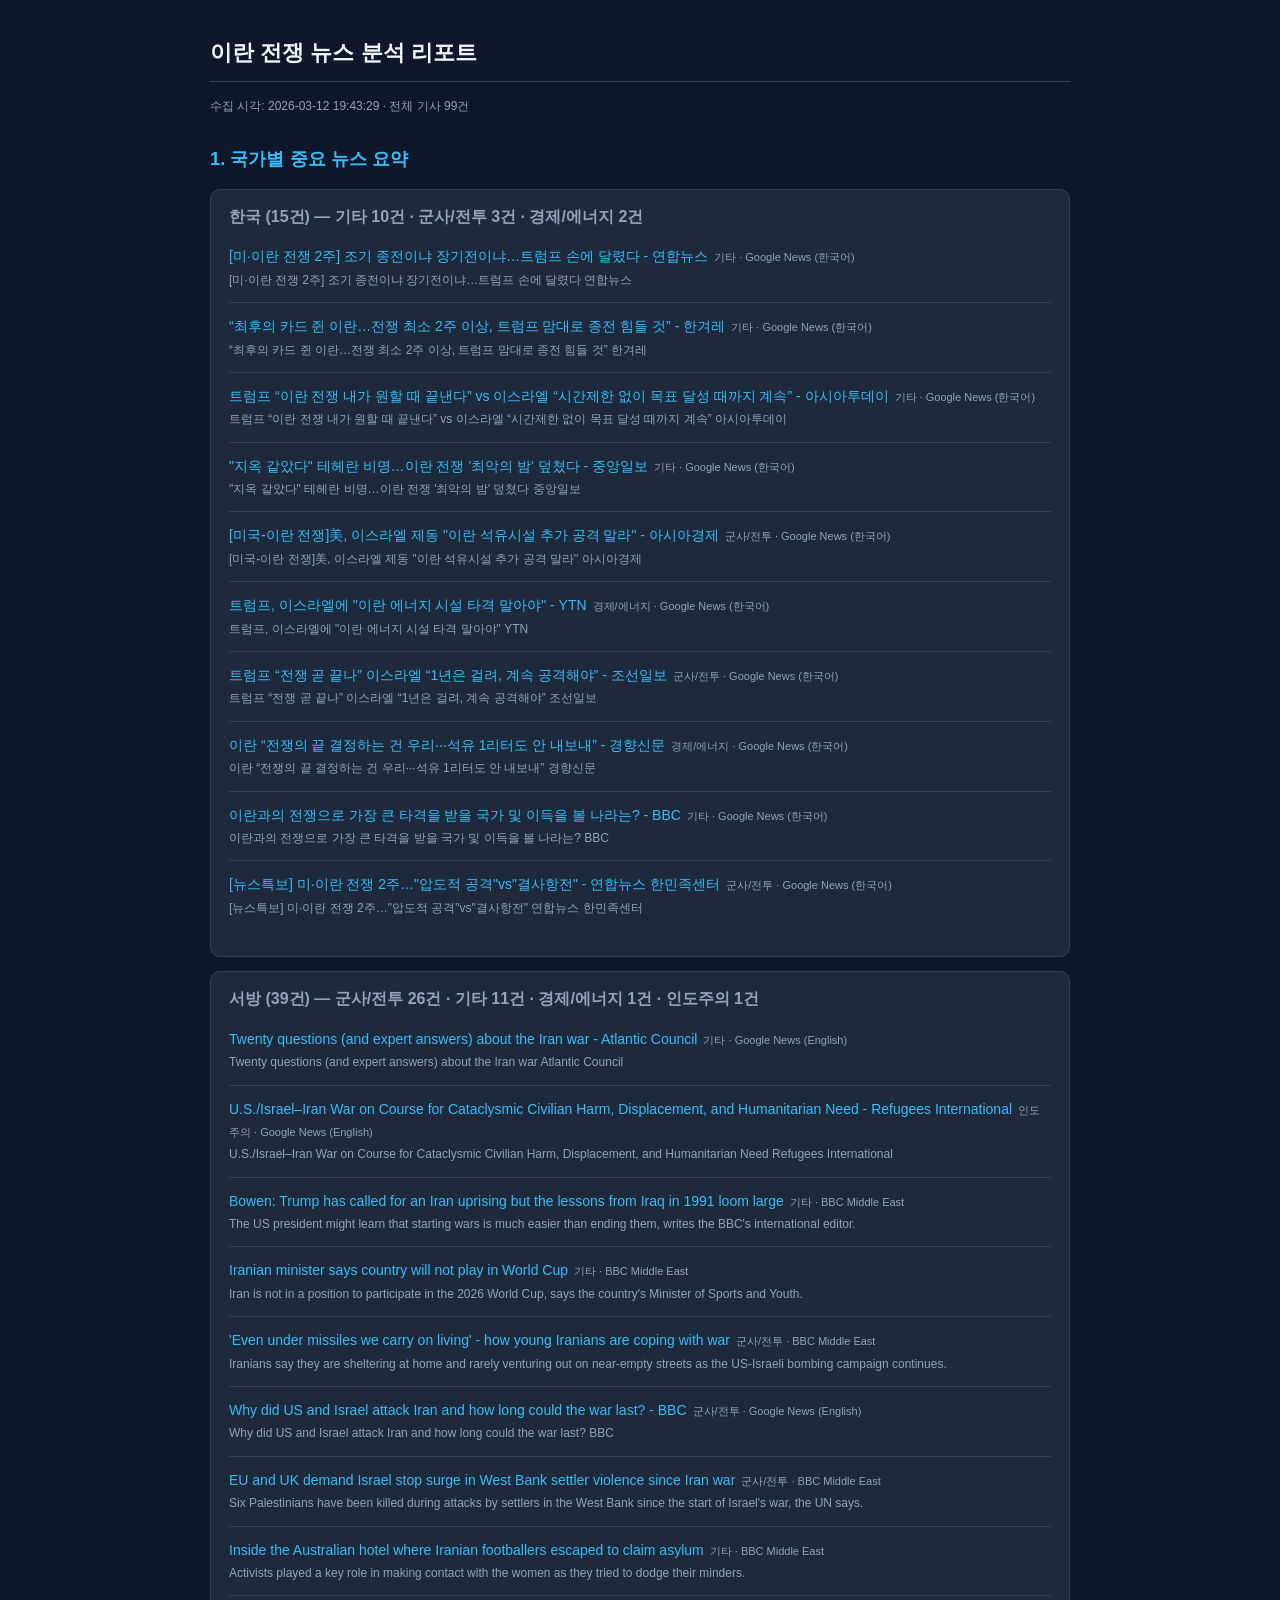
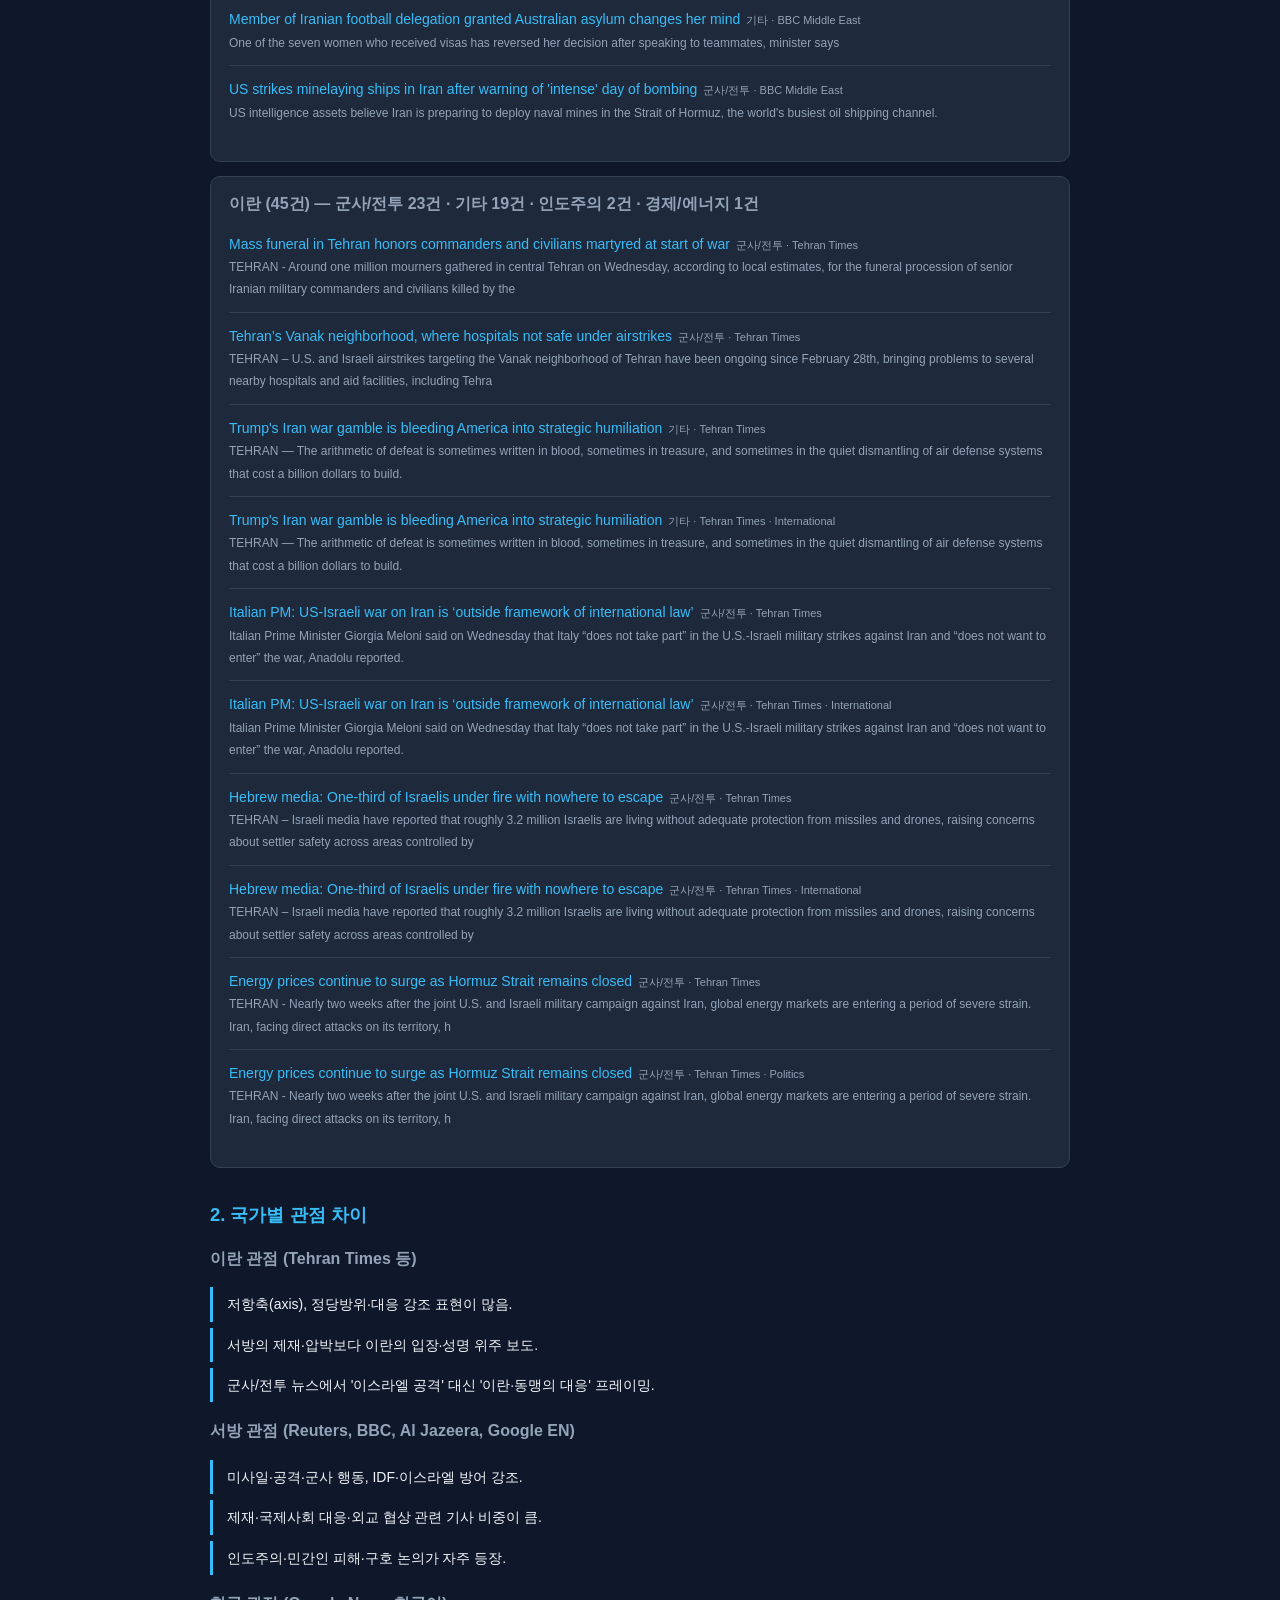
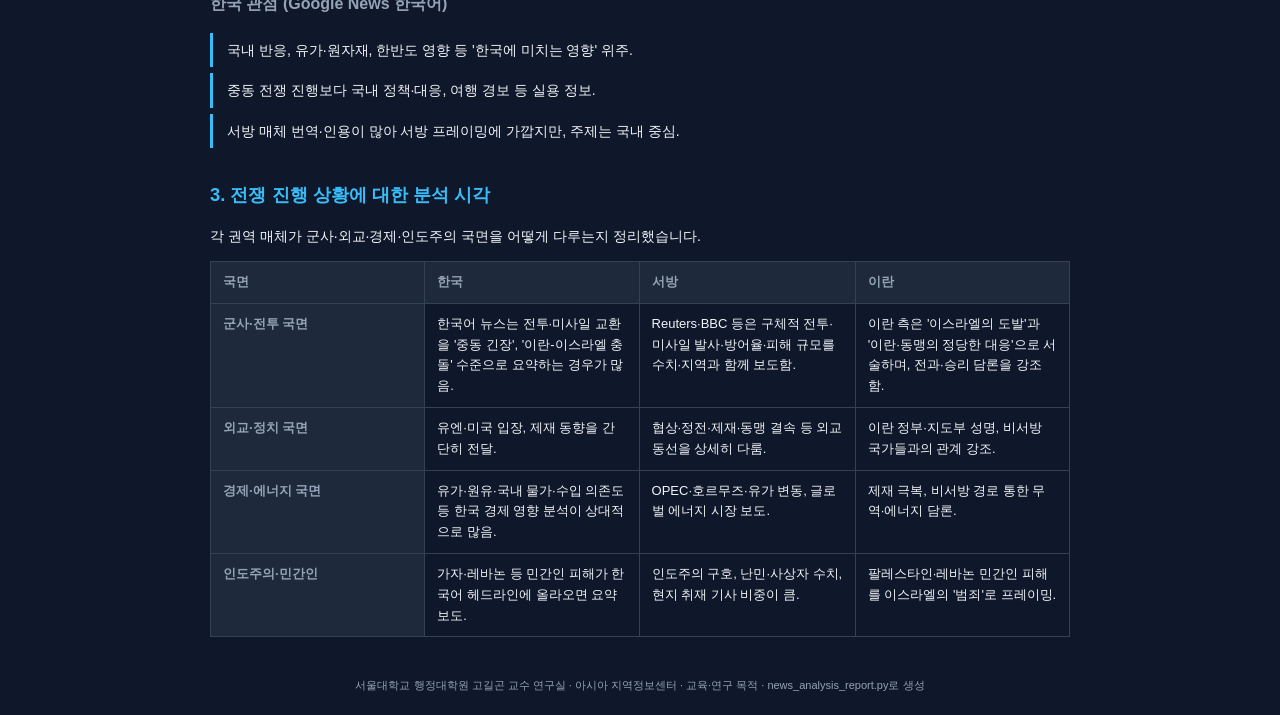
<file: static/news_analysis_report.html>
<!DOCTYPE html>
<html lang="ko">
<head>
  <meta charset="UTF-8" />
  <meta name="viewport" content="width=device-width, initial-scale=1" />
  <title>이란 전쟁 뉴스 분석 리포트</title>
  <style>
    :root { --bg:#0f172a; --bg2:#1e293b; --border:#334155; --text:#f1f5f9; --muted:#94a3b8; --accent:#38bdf8; --green:#34d399; --red:#f87171; --gold:#f59e0b; --purple:#a78bfa; }
    * { box-sizing: border-box; }
    body { font-family: -apple-system, "Noto Sans KR", sans-serif; margin: 0; background: var(--bg); color: var(--text); font-size: 14px; line-height: 1.6; padding: 20px; max-width: 900px; margin: 0 auto; }
    h1 { font-size: 1.4rem; border-bottom: 1px solid var(--border); padding-bottom: 10px; }
    h2 { font-size: 1.15rem; margin-top: 28px; color: var(--accent); }
    h3 { font-size: 1rem; margin-top: 16px; color: var(--muted); }
    .meta { font-size: 12px; color: var(--muted); margin-bottom: 24px; }
    section { margin-bottom: 32px; }
    .country-block { background: var(--bg2); border: 1px solid var(--border); border-radius: 10px; padding: 14px 18px; margin-bottom: 14px; }
    .country-block h3 { margin-top: 0; }
    ul { margin: 8px 0; padding-left: 20px; }
    .article-item { margin-bottom: 12px; padding-bottom: 12px; border-bottom: 1px solid var(--border); }
    .article-item:last-child { border-bottom: none; }
    .article-item a { color: var(--accent); text-decoration: none; }
    .article-item a:hover { text-decoration: underline; }
    .cat { font-size: 11px; color: var(--muted); margin-left: 6px; }
    .diff-list { list-style: none; padding-left: 0; }
    .diff-list li { padding: 6px 0; padding-left: 14px; border-left: 3px solid var(--accent); margin-bottom: 6px; }
    .war-table { width: 100%; border-collapse: collapse; font-size: 13px; }
    .war-table th, .war-table td { border: 1px solid var(--border); padding: 10px 12px; text-align: left; vertical-align: top; }
    .war-table th { background: var(--bg2); color: var(--muted); width: 100px; }
    footer { margin-top: 40px; font-size: 11px; color: var(--muted); text-align: center; }
  </style>
</head>
<body>
  <h1>이란 전쟁 뉴스 분석 리포트</h1>
  <p class="meta">수집 시각: 2026-03-12 19:43:29 · 전체 기사 99건</p>
  <section><h2>1. 국가별 중요 뉴스 요약</h2>
    <div class="country-block"><h3>한국 (15건) — 기타 10건 · 군사/전투 3건 · 경제/에너지 2건</h3>
      <div class="article-item"><a href="https://news.google.com/rss/articles/[base64]?oc=5" target="_blank" rel="noopener">[미·이란 전쟁 2주] 조기 종전이냐 장기전이냐…트럼프 손에 달렸다 - 연합뉴스</a><span class="cat">기타 · Google News (한국어)</span><br/><span style="font-size:12px;color:var(--muted);">[미·이란 전쟁 2주] 조기 종전이냐 장기전이냐…트럼프 손에 달렸다  연합뉴스</span></div>
      <div class="article-item"><a href="https://news.google.com/rss/articles/CBMic0FVX3lxTFB5dUJXMVFzSWJUeTBWblpLZFpabWdKTzBlbHNidWFLMlIwNlMwUFVOdFVSNzQzeG9HWVRxcE5GMHJKZzBEQ0pTRl9fNmE4YV9qNU5LM1Q2NVBFd1E3QU9FU2dFX1hJUng0V1Q3VmFmdktzYnc?oc=5" target="_blank" rel="noopener">“최후의 카드 쥔 이란…전쟁 최소 2주 이상, 트럼프 맘대로 종전 힘들 것” - 한겨레</a><span class="cat">기타 · Google News (한국어)</span><br/><span style="font-size:12px;color:var(--muted);">“최후의 카드 쥔 이란…전쟁 최소 2주 이상, 트럼프 맘대로 종전 힘들 것”  한겨레</span></div>
      <div class="article-item"><a href="https://news.google.com/rss/articles/CBMibkFVX3lxTE5yMEVJUG11R3NIREI4OW5pQTBXa1NOR0ZNYnc0NGlseERYQTZBRV9CZjlJNUlWZ0ZHdXZyOEp6WjdMVUIwTjFxVW1mcGtVMzNIVWxwaXBzMGtXU19GUjJoUzA1VVJZLUJKNU5QOTRn?oc=5" target="_blank" rel="noopener">트럼프 “이란 전쟁 내가 원할 때 끝낸다” vs 이스라엘 “시간제한 없이 목표 달성 때까지 계속” - 아시아투데이</a><span class="cat">기타 · Google News (한국어)</span><br/><span style="font-size:12px;color:var(--muted);">트럼프 “이란 전쟁 내가 원할 때 끝낸다” vs 이스라엘 “시간제한 없이 목표 달성 때까지 계속”  아시아투데이</span></div>
      <div class="article-item"><a href="https://news.google.com/rss/articles/CBMiVkFVX3lxTE0zR0hoQVRWTGZVOVczQUlnYTR2WTZyZW14NzlVcVA2ckVsb2RFNzhjU2c5TmdPVG8zZS1HcENjc0dyZDJ5S2JZWU9XQ1hkVnRZVTF0U3dn?oc=5" target="_blank" rel="noopener">&quot;지옥 같았다&quot; 테헤란 비명…이란 전쟁 '최악의 밤' 덮쳤다 - 중앙일보</a><span class="cat">기타 · Google News (한국어)</span><br/><span style="font-size:12px;color:var(--muted);">&quot;지옥 같았다&quot; 테헤란 비명…이란 전쟁 '최악의 밤' 덮쳤다  중앙일보</span></div>
      <div class="article-item"><a href="https://news.google.com/rss/articles/CBMiYEFVX3lxTE5seE1oTlJWcGJkUnZLQTlfdzlJMGNrV21FZE04QnJXeDlueVItSHUwcmVEQUJjN2xXX3dSTjZhbHJ4cDlXVXVkd1JsVUxlajgwUGsxaGpmUHpHM2tDUXFTUg?oc=5" target="_blank" rel="noopener">[미국-이란 전쟁]美, 이스라엘 제동 &quot;이란 석유시설 추가 공격 말라&quot; - 아시아경제</a><span class="cat">군사/전투 · Google News (한국어)</span><br/><span style="font-size:12px;color:var(--muted);">[미국-이란 전쟁]美, 이스라엘 제동 &quot;이란 석유시설 추가 공격 말라&quot;  아시아경제</span></div>
      <div class="article-item"><a href="https://news.google.com/rss/articles/[base64]?oc=5" target="_blank" rel="noopener">트럼프, 이스라엘에 &quot;이란 에너지 시설 타격 말아야&quot; - YTN</a><span class="cat">경제/에너지 · Google News (한국어)</span><br/><span style="font-size:12px;color:var(--muted);">트럼프, 이스라엘에 &quot;이란 에너지 시설 타격 말아야&quot;  YTN</span></div>
      <div class="article-item"><a href="https://news.google.com/rss/articles/[base64]?oc=5" target="_blank" rel="noopener">트럼프 “전쟁 곧 끝나” 이스라엘 “1년은 걸려, 계속 공격해야” - 조선일보</a><span class="cat">군사/전투 · Google News (한국어)</span><br/><span style="font-size:12px;color:var(--muted);">트럼프 “전쟁 곧 끝나” 이스라엘 “1년은 걸려, 계속 공격해야”  조선일보</span></div>
      <div class="article-item"><a href="https://news.google.com/rss/articles/[base64]?oc=5" target="_blank" rel="noopener">이란 “전쟁의 끝 결정하는 건 우리···석유 1리터도 안 내보내” - 경향신문</a><span class="cat">경제/에너지 · Google News (한국어)</span><br/><span style="font-size:12px;color:var(--muted);">이란 “전쟁의 끝 결정하는 건 우리···석유 1리터도 안 내보내”  경향신문</span></div>
      <div class="article-item"><a href="https://news.google.com/rss/articles/[base64]?oc=5" target="_blank" rel="noopener">이란과의 전쟁으로 가장 큰 타격을 받을 국가 및 이득을 볼 나라는? - BBC</a><span class="cat">기타 · Google News (한국어)</span><br/><span style="font-size:12px;color:var(--muted);">이란과의 전쟁으로 가장 큰 타격을 받을 국가 및 이득을 볼 나라는?  BBC</span></div>
      <div class="article-item"><a href="https://news.google.com/rss/articles/CBMidEFVX3lxTFAyeFp0QWdvQnAxenh4dk9jNzNXbU5XU1NLc1EwRi1ndXk4LU9lT29HSzB5RVU0ODRFWlRoa05DS3ZxekYtUEN6eVlteXppRVB6SUo5aks5d1h1cWRxSzdXMDJTWExPR2tNNU44VDhOQXVnd1Ns?oc=5" target="_blank" rel="noopener">[뉴스특보] 미·이란 전쟁 2주…&quot;압도적 공격&quot;vs&quot;결사항전&quot; - 연합뉴스 한민족센터</a><span class="cat">군사/전투 · Google News (한국어)</span><br/><span style="font-size:12px;color:var(--muted);">[뉴스특보] 미·이란 전쟁 2주…&quot;압도적 공격&quot;vs&quot;결사항전&quot;  연합뉴스 한민족센터</span></div>
    </div>
    <div class="country-block"><h3>서방 (39건) — 군사/전투 26건 · 기타 11건 · 경제/에너지 1건 · 인도주의 1건</h3>
      <div class="article-item"><a href="https://news.google.com/rss/articles/[base64]?oc=5" target="_blank" rel="noopener">Twenty questions (and expert answers) about the Iran war - Atlantic Council</a><span class="cat">기타 · Google News (English)</span><br/><span style="font-size:12px;color:var(--muted);">Twenty questions (and expert answers) about the Iran war  Atlantic Council</span></div>
      <div class="article-item"><a href="https://news.google.com/rss/articles/[base64]?oc=5" target="_blank" rel="noopener">U.S./Israel–Iran War on Course for Cataclysmic Civilian Harm, Displacement, and Humanitarian Need - Refugees International</a><span class="cat">인도주의 · Google News (English)</span><br/><span style="font-size:12px;color:var(--muted);">U.S./Israel–Iran War on Course for Cataclysmic Civilian Harm, Displacement, and Humanitarian Need  Refugees International</span></div>
      <div class="article-item"><a href="https://www.bbc.com/news/articles/cn0znx4xrl9o?at_medium=RSS&amp;at_campaign=rss" target="_blank" rel="noopener">Bowen: Trump has called for an Iran uprising but the lessons from Iraq in 1991 loom large</a><span class="cat">기타 · BBC Middle East</span><br/><span style="font-size:12px;color:var(--muted);">The US president might learn that starting wars is much easier than ending them, writes the BBC's international editor.</span></div>
      <div class="article-item"><a href="https://www.bbc.com/sport/football/articles/cx2d5r92rk0o?at_medium=RSS&amp;at_campaign=rss" target="_blank" rel="noopener">Iranian minister says country will not play in World Cup</a><span class="cat">기타 · BBC Middle East</span><br/><span style="font-size:12px;color:var(--muted);">Iran is not in a position to participate in the 2026 World Cup, says the country's Minister of Sports and Youth.</span></div>
      <div class="article-item"><a href="https://www.bbc.com/news/articles/c1mj1pyrzryo?at_medium=RSS&amp;at_campaign=rss" target="_blank" rel="noopener">'Even under missiles we carry on living' - how young Iranians are coping with war</a><span class="cat">군사/전투 · BBC Middle East</span><br/><span style="font-size:12px;color:var(--muted);">Iranians say they are sheltering at home and rarely venturing out on near-empty streets as the US-Israeli bombing campaign continues.</span></div>
      <div class="article-item"><a href="https://news.google.com/rss/articles/CBMiWkFVX3lxTE55MG5wdTJrMFlNLWRENFBMZEFMcW0yN0E5dE1lajB6eGRWU1JNN2Y0cXhkbGlGdEpTcG1naHdqN00yLThGV3Qzd2RmYWhBa0tfS1I5ejRobjVGZw?oc=5" target="_blank" rel="noopener">Why did US and Israel attack Iran and how long could the war last? - BBC</a><span class="cat">군사/전투 · Google News (English)</span><br/><span style="font-size:12px;color:var(--muted);">Why did US and Israel attack Iran and how long could the war last?  BBC</span></div>
      <div class="article-item"><a href="https://www.bbc.com/news/articles/c620vwl97vyo?at_medium=RSS&amp;at_campaign=rss" target="_blank" rel="noopener">EU and UK demand Israel stop surge in West Bank settler violence since Iran war</a><span class="cat">군사/전투 · BBC Middle East</span><br/><span style="font-size:12px;color:var(--muted);">Six Palestinians have been killed during attacks by settlers in the West Bank since the start of Israel's war, the UN says.</span></div>
      <div class="article-item"><a href="https://www.bbc.com/news/articles/c15x1928n48o?at_medium=RSS&amp;at_campaign=rss" target="_blank" rel="noopener">Inside the Australian hotel where Iranian footballers escaped to claim asylum</a><span class="cat">기타 · BBC Middle East</span><br/><span style="font-size:12px;color:var(--muted);">Activists played a key role in making contact with the women as they tried to dodge their minders.</span></div>
      <div class="article-item"><a href="https://www.bbc.com/news/articles/c93j2492d0do?at_medium=RSS&amp;at_campaign=rss" target="_blank" rel="noopener">Member of Iranian football delegation granted Australian asylum changes her mind</a><span class="cat">기타 · BBC Middle East</span><br/><span style="font-size:12px;color:var(--muted);">One of the seven women who received visas has reversed her decision after speaking to teammates, minister says</span></div>
      <div class="article-item"><a href="https://www.bbc.com/news/articles/cgrzken84q5o?at_medium=RSS&amp;at_campaign=rss" target="_blank" rel="noopener">US strikes minelaying ships in Iran after warning of 'intense' day of bombing</a><span class="cat">군사/전투 · BBC Middle East</span><br/><span style="font-size:12px;color:var(--muted);">US intelligence assets believe Iran is preparing to deploy naval mines in the Strait of Hormuz, the world's busiest oil shipping channel.</span></div>
    </div>
    <div class="country-block"><h3>이란 (45건) — 군사/전투 23건 · 기타 19건 · 인도주의 2건 · 경제/에너지 1건</h3>
      <div class="article-item"><a href="https://www.tehrantimes.com/photo/524621/Mass-funeral-in-Tehran-honors-commanders-and-civilians-martyred" target="_blank" rel="noopener">Mass funeral in Tehran honors commanders and civilians martyred at start of war</a><span class="cat">군사/전투 · Tehran Times</span><br/><span style="font-size:12px;color:var(--muted);">TEHRAN - Around one million mourners gathered in central Tehran on Wednesday, according to local estimates, for the funeral procession of senior Iranian military commanders and civilians killed by the</span></div>
      <div class="article-item"><a href="https://www.tehrantimes.com/news/524620/Tehran-s-Vanak-neighborhood-where-hospitals-not-safe-under-airstrikes" target="_blank" rel="noopener">Tehran’s Vanak neighborhood, where hospitals not safe under airstrikes</a><span class="cat">군사/전투 · Tehran Times</span><br/><span style="font-size:12px;color:var(--muted);">TEHRAN – U.S. and Israeli airstrikes targeting the Vanak neighborhood of Tehran have been ongoing since February 28th, bringing problems to several nearby hospitals and aid facilities, including Tehra</span></div>
      <div class="article-item"><a href="https://www.tehrantimes.com/news/524619/Trump-s-Iran-war-gamble-is-bleeding-America-into-strategic-humiliation" target="_blank" rel="noopener">Trump's Iran war gamble is bleeding America into strategic humiliation</a><span class="cat">기타 · Tehran Times</span><br/><span style="font-size:12px;color:var(--muted);">TEHRAN — The arithmetic of defeat is sometimes written in blood, sometimes in treasure, and sometimes in the quiet dismantling of air defense systems that cost a billion dollars to build.</span></div>
      <div class="article-item"><a href="https://www.tehrantimes.com/news/524619/Trump-s-Iran-war-gamble-is-bleeding-America-into-strategic-humiliation" target="_blank" rel="noopener">Trump's Iran war gamble is bleeding America into strategic humiliation</a><span class="cat">기타 · Tehran Times · International</span><br/><span style="font-size:12px;color:var(--muted);">TEHRAN — The arithmetic of defeat is sometimes written in blood, sometimes in treasure, and sometimes in the quiet dismantling of air defense systems that cost a billion dollars to build.</span></div>
      <div class="article-item"><a href="https://www.tehrantimes.com/news/524618/Italian-PM-US-Israeli-war-on-Iran-is-outside-framework-of-international" target="_blank" rel="noopener">Italian PM: US-Israeli war on Iran is ‘outside framework of international law’</a><span class="cat">군사/전투 · Tehran Times</span><br/><span style="font-size:12px;color:var(--muted);">Italian Prime Minister Giorgia Meloni said on Wednesday that Italy “does not take part” in the U.S.-Israeli military strikes against Iran and “does not want to enter” the war, Anadolu reported.</span></div>
      <div class="article-item"><a href="https://www.tehrantimes.com/news/524618/Italian-PM-US-Israeli-war-on-Iran-is-outside-framework-of-international" target="_blank" rel="noopener">Italian PM: US-Israeli war on Iran is ‘outside framework of international law’</a><span class="cat">군사/전투 · Tehran Times · International</span><br/><span style="font-size:12px;color:var(--muted);">Italian Prime Minister Giorgia Meloni said on Wednesday that Italy “does not take part” in the U.S.-Israeli military strikes against Iran and “does not want to enter” the war, Anadolu reported.</span></div>
      <div class="article-item"><a href="https://www.tehrantimes.com/news/524617/Hebrew-media-One-third-of-Israelis-under-fire-with-nowhere-to" target="_blank" rel="noopener">Hebrew media: One-third of Israelis under fire with nowhere to escape</a><span class="cat">군사/전투 · Tehran Times</span><br/><span style="font-size:12px;color:var(--muted);">TEHRAN – Israeli media have reported that roughly 3.2 million Israelis are living without adequate protection from missiles and drones, raising concerns about settler safety across areas controlled by</span></div>
      <div class="article-item"><a href="https://www.tehrantimes.com/news/524617/Hebrew-media-One-third-of-Israelis-under-fire-with-nowhere-to" target="_blank" rel="noopener">Hebrew media: One-third of Israelis under fire with nowhere to escape</a><span class="cat">군사/전투 · Tehran Times · International</span><br/><span style="font-size:12px;color:var(--muted);">TEHRAN – Israeli media have reported that roughly 3.2 million Israelis are living without adequate protection from missiles and drones, raising concerns about settler safety across areas controlled by</span></div>
      <div class="article-item"><a href="https://www.tehrantimes.com/news/524616/Energy-prices-continue-to-surge-as-Hormuz-Strait-remains-closed" target="_blank" rel="noopener">Energy prices continue to surge as Hormuz Strait remains closed</a><span class="cat">군사/전투 · Tehran Times</span><br/><span style="font-size:12px;color:var(--muted);">TEHRAN - Nearly two weeks after the joint U.S. and Israeli military campaign against Iran, global energy markets are entering a period of severe strain. Iran, facing direct attacks on its territory, h</span></div>
      <div class="article-item"><a href="https://www.tehrantimes.com/news/524616/Energy-prices-continue-to-surge-as-Hormuz-Strait-remains-closed" target="_blank" rel="noopener">Energy prices continue to surge as Hormuz Strait remains closed</a><span class="cat">군사/전투 · Tehran Times · Politics</span><br/><span style="font-size:12px;color:var(--muted);">TEHRAN - Nearly two weeks after the joint U.S. and Israeli military campaign against Iran, global energy markets are entering a period of severe strain. Iran, facing direct attacks on its territory, h</span></div>
    </div>
  </section>
  <section><h2>2. 국가별 관점 차이</h2>
    <h3>이란 관점 (Tehran Times 등)</h3><ul class="diff-list"><li>저항축(axis), 정당방위·대응 강조 표현이 많음.</li><li>서방의 제재·압박보다 이란의 입장·성명 위주 보도.</li><li>군사/전투 뉴스에서 '이스라엘 공격' 대신 '이란·동맹의 대응' 프레이밍.</li></ul>
    <h3>서방 관점 (Reuters, BBC, Al Jazeera, Google EN)</h3><ul class="diff-list"><li>미사일·공격·군사 행동, IDF·이스라엘 방어 강조.</li><li>제재·국제사회 대응·외교 협상 관련 기사 비중이 큼.</li><li>인도주의·민간인 피해·구호 논의가 자주 등장.</li></ul>
    <h3>한국 관점 (Google News 한국어)</h3><ul class="diff-list"><li>국내 반응, 유가·원자재, 한반도 영향 등 '한국에 미치는 영향' 위주.</li><li>중동 전쟁 진행보다 국내 정책·대응, 여행 경보 등 실용 정보.</li><li>서방 매체 번역·인용이 많아 서방 프레이밍에 가깝지만, 주제는 국내 중심.</li></ul>
  </section>
  <section><h2>3. 전쟁 진행 상황에 대한 분석 시각</h2>
    <p>각 권역 매체가 군사·외교·경제·인도주의 국면을 어떻게 다루는지 정리했습니다.</p>    <table class="war-table"><thead><tr><th>국면</th><th>한국</th><th>서방</th><th>이란</th></tr></thead><tbody><tr><th>군사·전투 국면</th><td>한국어 뉴스는 전투·미사일 교환을 '중동 긴장', '이란-이스라엘 충돌' 수준으로 요약하는 경우가 많음.</td><td>Reuters·BBC 등은 구체적 전투·미사일 발사·방어율·피해 규모를 수치·지역과 함께 보도함.</td><td>이란 측은 '이스라엘의 도발'과 '이란·동맹의 정당한 대응'으로 서술하며, 전과·승리 담론을 강조함.</td></tr><tr><th>외교·정치 국면</th><td>유엔·미국 입장, 제재 동향을 간단히 전달.</td><td>협상·정전·제재·동맹 결속 등 외교 동선을 상세히 다룸.</td><td>이란 정부·지도부 성명, 비서방 국가들과의 관계 강조.</td></tr><tr><th>경제·에너지 국면</th><td>유가·원유·국내 물가·수입 의존도 등 한국 경제 영향 분석이 상대적으로 많음.</td><td>OPEC·호르무즈·유가 변동, 글로벌 에너지 시장 보도.</td><td>제재 극복, 비서방 경로 통한 무역·에너지 담론.</td></tr><tr><th>인도주의·민간인</th><td>가자·레바논 등 민간인 피해가 한국어 헤드라인에 올라오면 요약 보도.</td><td>인도주의 구호, 난민·사상자 수치, 현지 취재 기사 비중이 큼.</td><td>팔레스타인·레바논 민간인 피해를 이스라엘의 '범죄'로 프레이밍.</td></tr></tbody></table></section>
  <footer>서울대학교 행정대학원 고길곤 교수 연구실 · 아시아 지역정보센터 · 교육·연구 목적 · news_analysis_report.py로 생성</footer>
</body>
</html>
</file>
